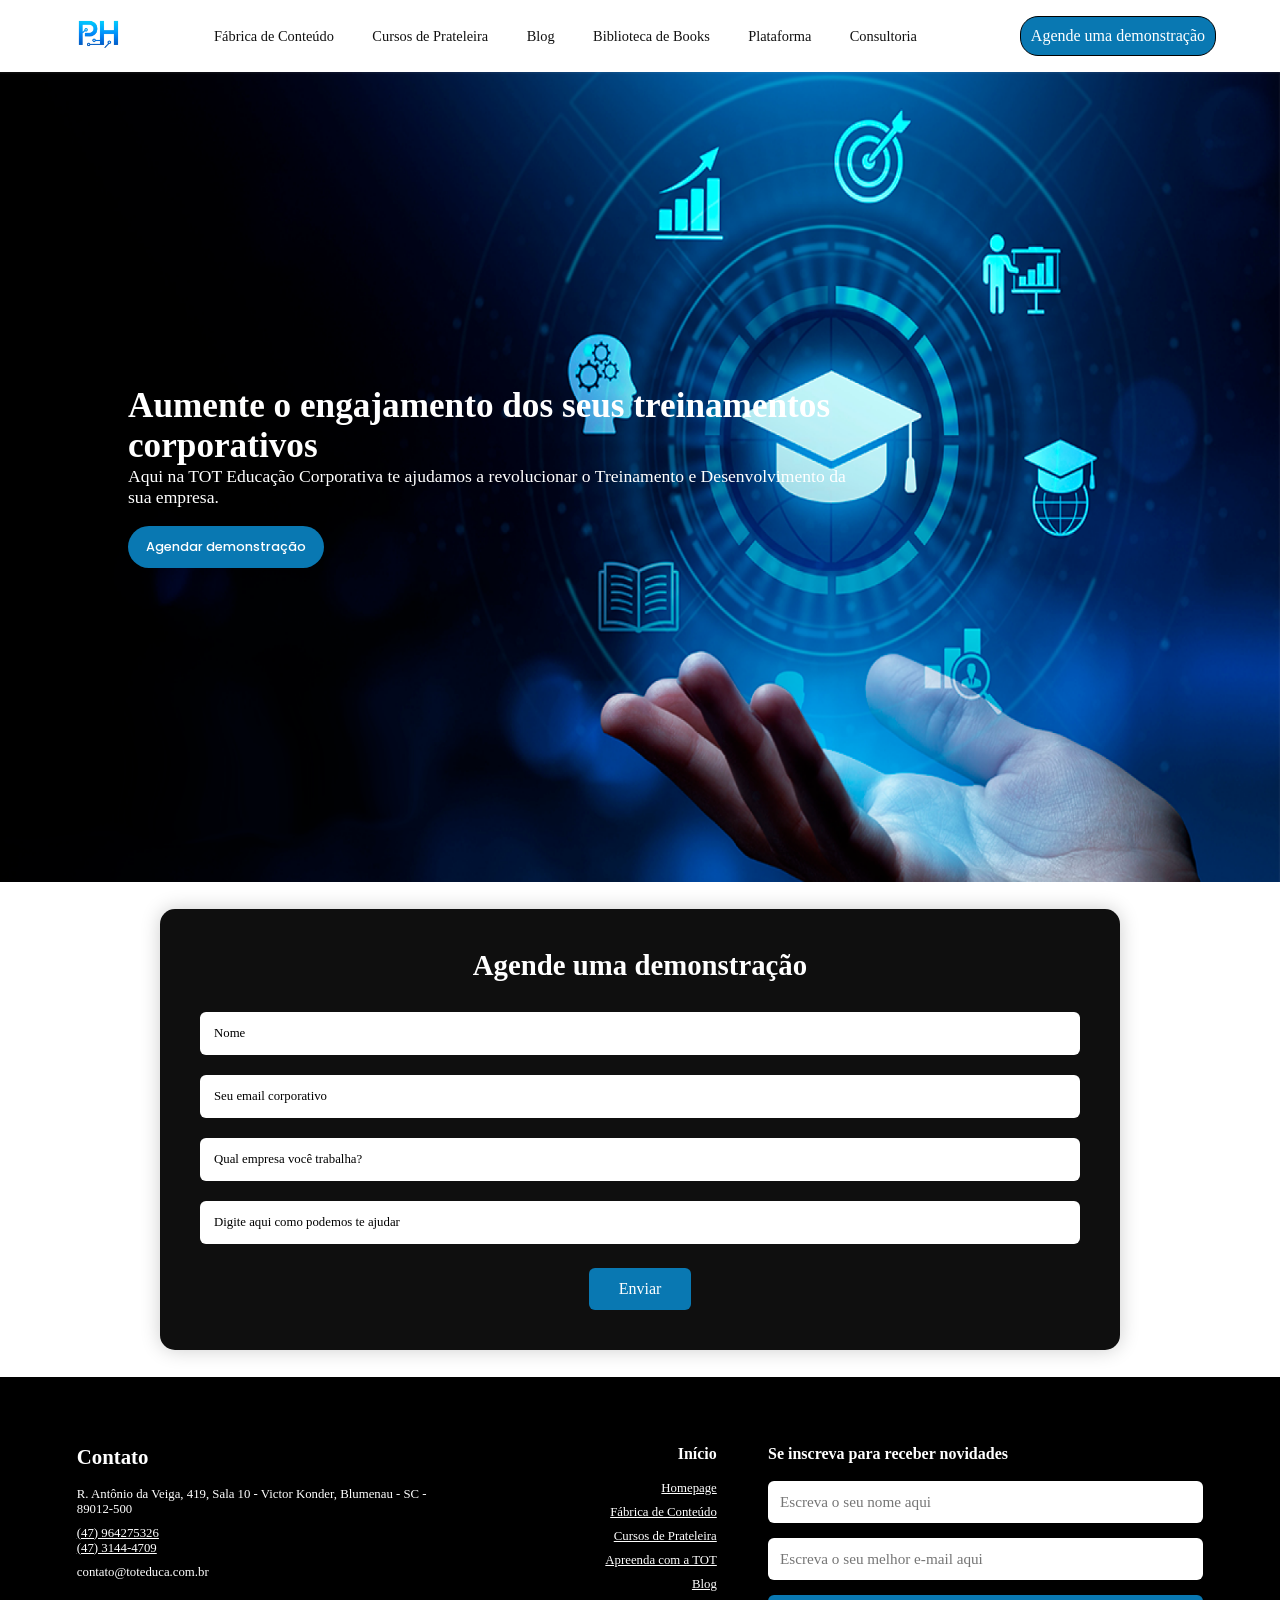
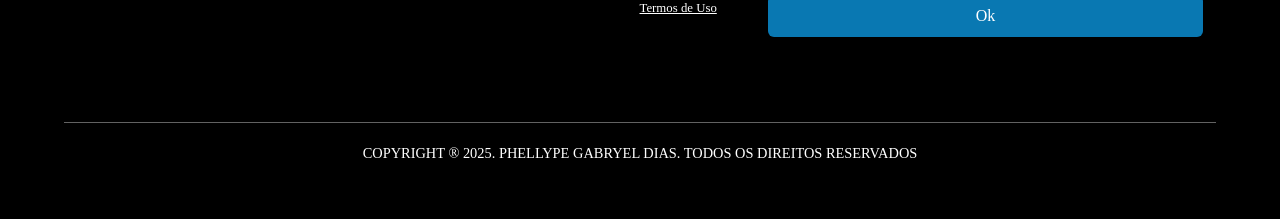
<file: index.html>
<!DOCTYPE html>
<html lang="en">
<head>
    <meta charset="UTF-8">
    <meta name="viewport" content="width=device-width, initial-scale=1.0">
    <link rel="stylesheet" href="./css/styles.css">
    <link rel="stylesheet" href="./css/header.css">
    <link rel="stylesheet" href="./css/footer.css">
    <link href="https://fonts.googleapis.com/css2?family=Poppins:wght@400;500;600;700&display=swap" rel="stylesheet">
    
    <title>Projeto_TOT</title>
    <link rel="icon" href="./images/Logo_PH.png" type="image/png">
    <script src="./js/load_partials.js" defer></script>
</head>
<body>
    <header id="header" class="header-template-one"></header>

    <main>
        <div class="banner">
            <div class="content-banner">
                <div class="text-banner">
                    <h1>Aumente o engajamento dos seus treinamentos corporativos</h1>
                    <p>Aqui na TOT Educação Corporativa te ajudamos a revolucionar o Treinamento e Desenvolvimento da sua empresa. </p>
                    <a href="#form-container">Agendar demonstração</a>
                </div>
            </div>
            <img src="./images/Banner_Image.png" alt="">
        </div>

    <div class="anchor-container" id="form-container">
        <div class="form-container">
            <h2>Agende uma demonstração</h2>
    
            <form>
                <div class="form-input">
                    <input type="text" placeholder="Nome" required>
                </div>
    
                <div class="form-input">
                    <input type="email" placeholder="Seu email corporativo" required>
                </div>
    
                <div class="form-input">
                    <input type="text" placeholder="Qual empresa você trabalha?" required>
                </div>
    
                <div class="form-input">
                    <textarea rows="1" placeholder="Digite aqui como podemos te ajudar"></textarea>
                </div>
    
                <button type="submit">Enviar</button>
            </form>
        </div>
    </div>
    </main>
    
    <footer id="footer" class="footer"></footer>
</body>
</html>
</file>
<file: css/styles.css>
html {
      scroll-behavior: smooth;
}

*{
    margin: 0;
    padding: 0;
    box-sizing: border-box;
    font-family: 'Segoe UI';
}

.banner{ 
    min-height: 90vh;
    height: 90vh;
    width: 100%;
    position: relative;

    & img{

        width: 100%;
        height: 100%;
        object-fit: fill;
    }

    & .content-banner{
        color: white;
        width: 100%;
        height: 100%;
        position: absolute;
        display: flex;
        align-items: center;

        & .text-banner{
            width: 80vh;
            margin-left: 10%;

            & h1{
                font-size: 2.2em;
                font-weight: 600;
            }
            & p {
                font-size: 1.1em;
            }
            & a {
                margin-top: 2vh;
                display: inline-block;
                background-color: #0978b2;
                color: #fff;
                font-family: 'Poppins', sans-serif;
                font-weight: 500;
                font-size: .8rem;
                text-decoration: none;
                padding: 12px 18px;
                border-radius: 50px;
                transition: background-color 0.3s ease, transform 0.2s ease;
            }
            & a:hover { 
                background-color: #046092
            }
        }
    }
}


.anchor-container{
    width: 100%;
    margin: 3vh 0;
    display: flex;
    justify-content: center;
}
.form-container {
      background-color: #0f0f0f;
      color: white;
      width: 75%;
      padding: 40px;
      border-radius: 15px;
      box-shadow: 0 0 20px rgba(0,0,0,0.2);
    }

    & h2 {
      text-align: center;
      font-size: 1.8rem;
      margin-bottom: 30px;
    }

    & .form-input {
      margin-bottom: 20px;

      & input, textarea{
        width: 100%;
        padding: 14px;
        border: none;
        border-radius: 6px;
        font-size: 0.8rem;
        outline: none;
      }
      & textarea{
        resize: none;
      }
      & input::placeholder , textarea::placeholder{
        color: black;
      }
      & input:focus, textarea:focus{
        background-color: rgb(235, 235, 235);
      }
    }

    button {
      background-color: #0978b2;
      color: white;
      border: none;
      padding: 12px 30px;
      font-size: 1rem;
      border-radius: 6px;
      cursor: pointer;
      transition: background-color 0.3s ease;
      display: block;
      margin: 0 auto;
    }

    button:hover {
        cursor: pointer;
        background-color: #046092;
    }
</file>
<file: css/header.css>
@import url('https://fonts.googleapis.com/css2?family=Lato:ital,wght@0,100;0,300;0,400;0,700;0,900;1,100;1,300;1,400;1,700;1,900&display=swap');

:root{
    --corCinza : #ccc;
    --corBranca : #fff;
    --corPreta: #111;
    --corHoverWord: #0978b2; 
    --valorMax: 100%;
    --valor85: 85%;
    --fontIcons: 1.7em;
    --fontDefault: 1em;
    --font1-2: 1.2em;
    --body-color: #fff;
}
body{
    background-color: var(--body-color);
}

.header-template-one{
    position: relative;
    width: var(--valorMax);
    height: var(--valorMax);

    & .navBar-header-one{
        position: sticky;
        top: 0;
        z-index: 5;
        background-color: var(--corBranca);
        width: var(--valorMax);
        height: 8vh;
        min-height: 70px;
        display: flex;
        justify-content: center;
        padding: 0 5vw;
        font-family: 'Poppins', sans-serif;

        & .div-logo-head a{
            height: 100%;

            & img{
                max-height: 100%;
                max-width: 100%;
            }
        }

        .header-container{
            height: var(--valorMax);
            width: var(--valorMax);
            margin: 0 auto;
            display: flex;
            justify-content: space-between;

            & .div-links{
            display: flex;
            justify-content: center;
            width: 80%;

                & ul{
                    list-style: none;
                    gap: 1vw;
                    display: flex;
                    
                    & li{
                        display: flex;

                        & a{
                            font-family: 'Segoe UI';
                            padding: 0 1vw;
                            height: var(--valorMax);
                            display: flex;
                            align-items: center;
                            font-size: 0.9em;
                            font-weight: 500;
                            text-decoration: none;
                            color: var(--corPreta);
                            cursor: pointer;
                            transition: color .4s ease;
                        }

                    }
                    & li:hover a{
                        transition: color .4s ease;
                        color: var(--corHoverWord);
                    }
                }
            }

            & .agendamento{
                display: flex;
                justify-content: center;
                align-items: center;

                & button{
                    padding: 10px;
                    color: var(--corBranca);
                    border: 1px black solid;
                    border-radius: 18px;
                    background-color: var(--corHoverWord);
                    transition: border 0.7s ease;
                }

                & button:hover{
                    cursor: pointer;
                    border: 1px white solid;
                    transition: border 0.7s ease;
                }
            }
        }
    }
}
</file>
<file: css/footer.css>
:root{
    --corCinza : #ccc;
    --corBranca : #fff;
    --footer-Color: #000000;
    --valorMax: 100%;
    --valor85: 85%;
    --font0-8: .8em;
    --font0-9: .9em;
    --font1-2: 1.2em;
    --font1-3: 1.3em;
}

.container-footer{
    display: flex;
    width: 90%;
    margin: 0 auto;
    display: flex;
    justify-content: space-between;
    font-family: 'Poppins', sans-serif;
    
    & h4 {
        font-size: var(--font1-3);
    }
}

.flex-25{
    flex: 1 1 25%;
    align-items: end;

    & li {
        display: flex;
        justify-content: end;

        & a{
            text-decoration: underline !important;
        }
    }
}
.flex-35{
    flex: 1 1 35%;
}
.flex-40{
    flex: 1 1 40%;
}
.padding-default{
    padding: 0 1vw !important;
}

.div-content{
    flex: 1;
    padding: 0 1vw;
}

.div-contatos{
    display: flex;
    flex-direction: column;
    a{
        color: inherit;
        text-decoration: underline !important;
    }
}
.flex-25, .flex-40{

    & h4 {
        font-size: 1em;
    }

}
.footer-top{
    background-color: var(--footer-Color);
    width: var(--valorMax);
    padding: 7.5vh 0;

    & h4{
        color: var(--corBranca);
    }

    & .container-footer{

        & .collun-content{
            padding: 0 3vw 0 1vw;
            display: flex;
            flex-direction: column;
            gap: 2vh;

            & ul{
                list-style: none;
                display: flex;
                flex-direction: column;
                gap: 1vh;
                margin-bottom: 2vh;

                & li {

                    cursor: pointer;
                    
                    & a{
                        display: flex;
                        flex-direction: row;
                        font-size: var(--font0-8);
                        color: var(--corBranca);
                        text-decoration: none;

                    }
                }
            }
        }

        & .container-inscription{
            input {
                width: 100%;
                padding: 12px;
                border: none;
                border-radius: 6px;
                margin-bottom: 15px;
                font-size: 0.95rem;
            }

            & input:focus {
                outline: none;
            }

            & button {
                width: 100%;
                background-color: #0978b2;
                color: white;
                border: none;
                padding: 12px;
                font-size: 1rem;
                border-radius: 6px;
                cursor: pointer;
                transition: background-color 0.3s ease;
            }
            & button:hover { 
                background-color: #046092
            }

        }
    }
}

.footer-bottom{
    background-color: var(--footer-Color);
    width: var(--valorMax);
    padding: 2vh 0;

    & .container-footer{
        display: flex;
        flex-direction: column;

        & hr{
            border: none;
            background-color: rgba(163, 163, 163, 0.6) ;
            height: 1px;
            margin-bottom: 2vh;
        }
        
        & .rights-reserved{ 
            display: flex;
            justify-content: center;
            padding-bottom: 4vh;

            & label{
                line-height: 24px;
                color: var(--corBranca);
                font-size: var(--font0-9);
            }   
        }
    }
}
</file>
